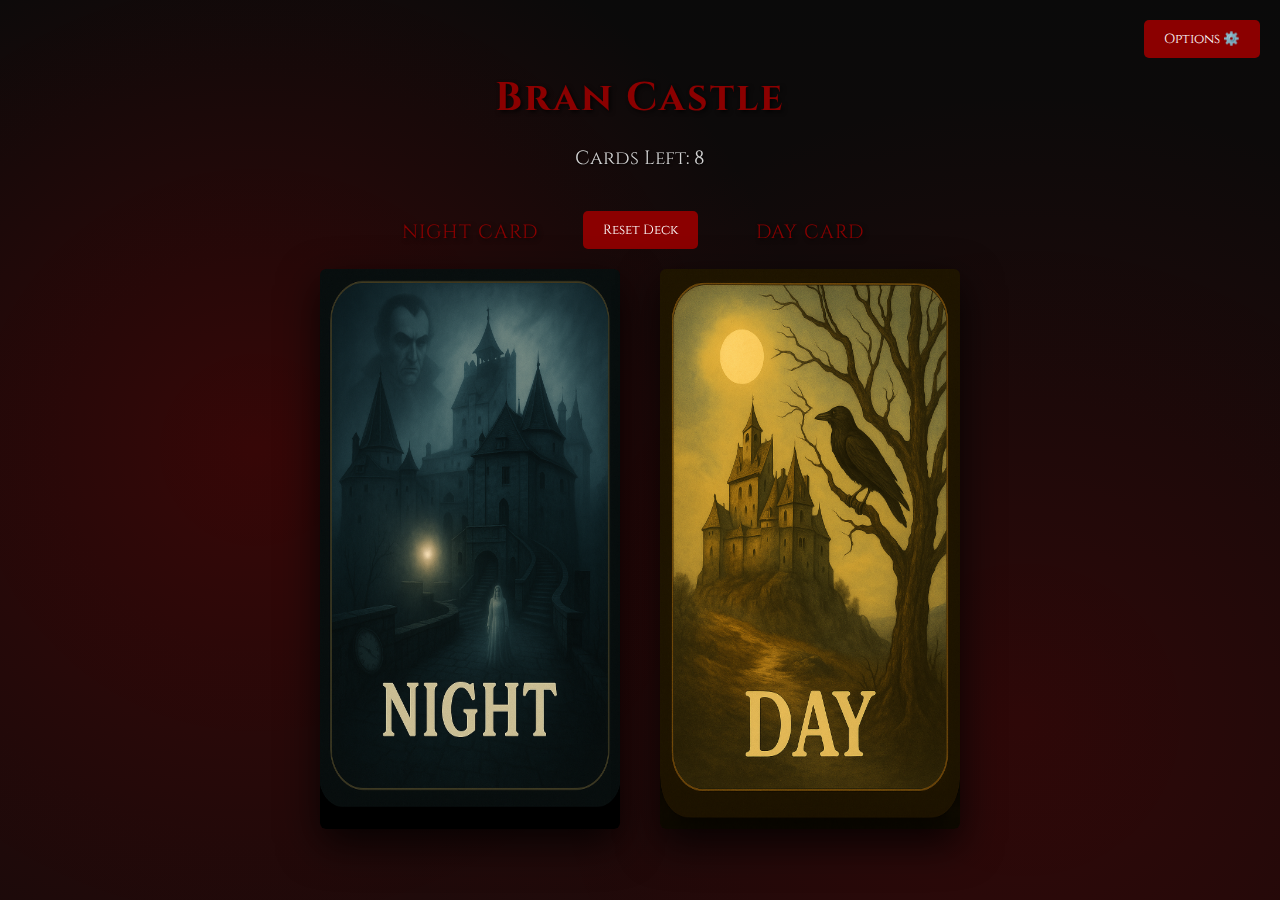
<file: index.html>
<!DOCTYPE html>
<html lang="en">
<head>
    <meta charset="UTF-8">
    <meta name="viewport" content="width=device-width, initial-scale=1.0">
    <title>Bran Castle - Dracula's Domains</title>

    <link href="https://fonts.googleapis.com/css2?family=Cinzel:wght@400;600&family=Crimson+Text:ital@0;1&display=swap" rel="stylesheet">

    <style>
        /* ------------- GLOBAL RESET & BACKGROUND ------------- */
        *{margin:0;padding:0;box-sizing:border-box}
        body{
            font-family:'Crimson Text',serif;
            background:#0a0a0a;
            color:#d4d4d4;
            min-height:100vh;
            display:flex;
            flex-direction:column;
            align-items:center;
            justify-content:center;
            overflow-x:hidden;
            position:relative;
        }
        body::before{
            content:'';
            position:fixed;inset:0;
            background:
                radial-gradient(circle at 20% 50%,rgba(139,0,0,.3)0%,transparent 50%),
                radial-gradient(circle at 80% 80%,rgba(139,0,0,.2)0%,transparent 50%),
                linear-gradient(to bottom,#0a0a0a 0%,#1a0a0a 100%);
            z-index:-1;
        }

        /* ------------- BUTTONS ------------- */
        .back-btn{
            position:absolute;top:20px;left:20px;
            background:rgba(139,0,0,.3);
            border:1px solid #8b0000;color:#d4d4d4;
            padding:10px 20px;border-radius:5px;
            cursor:pointer;font-family:'Cinzel',serif;transition:.3s;
        }
        .back-btn:hover{background:rgba(139,0,0,.5)}

        .reset-btn{
            background:#8b0000;color:#fff;border:0;
            padding:10px 20px;border-radius:5px;
            cursor:pointer;font-family:'Cinzel',serif;
            margin:0 auto 20px;display:block;transition:.3s;
        }
        .reset-btn:hover{background:#a00000}

        /* ---- NEW: options button ---- */
        .options-btn{
            position:fixed;top:20px;right:20px;
            background:#8b0000;color:#fff;border:0;
            padding:10px 20px;border-radius:5px;
            font-family:'Cinzel',serif;cursor:pointer;transition:.3s;
        }
        .options-btn:hover{background:#a00000}

        /* ------------- CONTAINER & HEADINGS ------------- */
        .container{
            width:100%;max-width:800px;padding:20px;position:relative;z-index:1;
        }
        h1{
            font-family:'Cinzel',serif;font-size:2.5rem;text-align:center;
            color:#8b0000;text-shadow:2px 2px 4px rgba(0,0,0,.8);
            margin-bottom:20px;letter-spacing:2px;position:relative;z-index:10;
        }
        .card-counter{
            font-family:'Cinzel',serif;font-size:1.2rem;text-align:center;
            margin-bottom:40px;text-shadow:1px 1px 2px rgba(0,0,0,.7);
        }

        /* ------------- CARD LAYOUT ------------- */
        .cards-container{
            display:flex;justify-content:center;gap:40px;
            max-width:900px;margin:0 auto;height:560px;flex-wrap:wrap;
        }
        .card-container{
            perspective:1000px;width:300px;height:560px;cursor:pointer;
            transition:.8s cubic-bezier(.68,-.55,.265,1.55);position:relative;
        }
        .card-container.expanded{width:400px}
        .card-container.selected{transform:translateX(0) scale(1.1);z-index:10}
        .card-container.hidden{opacity:0;transform:scale(.8);pointer-events:none}
        .card-container.night-card.selected{transform:translateX(150px) scale(1.1)}
        .card-container.night-card.selected.expanded{transform:translateX(50px) scale(1.1)}
        .card-container.day-card.selected{transform:translateX(-150px) scale(1.1)}
        .card-container.day-card.selected.expanded{transform:translateX(-50px) scale(1.1)}

        .card-type-label{
            position:absolute;top:-50px;left:50%;transform:translateX(-50%);
            font-family:'Cinzel',serif;font-size:1.2rem;color:#8b0000;
            text-shadow:2px 2px 4px rgba(0,0,0,.8);letter-spacing:1px;
            text-transform:uppercase;white-space:nowrap;
        }

        /* ----- individual card faces ----- */
        .card{width:100%;height:100%;position:relative;transform-style:preserve-3d;transition:transform .8s cubic-bezier(.68,-.55,.265,1.55)}
        .card.flipped{transform:rotateY(180deg)}
        .card-face{
            position:absolute;inset:0;border-radius:6px;box-shadow:0 15px 40px rgba(0,0,0,.8);
            display:flex;align-items:center;justify-content:center;background-size:cover;background-position:center;
            backface-visibility:hidden;
        }
        .card-back{background-size:100% 100%;background-repeat:no-repeat}
        .card-back.night{background-image:url("static/img/nightcard.png")}
        .card-back.day{background-image:url("static/img/daycard.png")}
        .card-back-text{font-family:'Cinzel',serif;font-size:2rem;color:#8b0000;text-shadow:2px 2px 4px rgba(0,0,0,.8);text-align:center}
        .card-front{
            transform:rotateY(180deg);
            background:linear-gradient(135deg,#1a0a0a 0%,#2a1a1a 100%);
            border:3px solid #8b0000;padding:25px;overflow-y:auto;
            display:flex;flex-direction:column;align-items:stretch;justify-content:flex-start;
        }
        .card-content{text-align:center;width:100%}
        .card-title{
            font-family:'Cinzel',serif;font-size:1.8rem;color:#8b0000;margin-bottom:20px;
            text-shadow:2px 2px 4px rgba(0,0,0,.5);
        }
        .card-story{font-style:italic;color:#b4b4b4;margin-bottom:20px;line-height:1.6;font-size:1.1rem}
        .card-effect{
            background:rgba(139,0,0,.1);border:1px solid #8b0000;border-radius:10px;
            padding:15px;margin-top:20px;font-size:1rem;line-height:1.5;
        }
        .card-id{position:absolute;top:5px;right:10px;font-size:.7rem;color:#666;font-family:monospace}

        /* ------------- ERROR & LOADING ------------- */
        .error{
            color:#ff6b6b;margin-top:10px;padding:10px;
            background:rgba(255,0,0,.1);border:1px solid #ff6b6b;border-radius:5px;
            display:none;text-align:center;
        }
        .loading{
            position:fixed;top:50%;left:50%;transform:translate(-50%,-50%);
            background:rgba(26,26,26,.95);border:2px solid #8b0000;border-radius:10px;
            padding:30px;text-align:center;z-index:2000;display:none;
        }
        .loading-spinner{
            width:50px;height:50px;border:3px solid rgba(139,0,0,.3);
            border-top:3px solid #8b0000;border-radius:50%;animation:spin 1s linear infinite;margin:0 auto 20px;
        }
        @keyframes spin{0%{transform:rotate(0)}100%{transform:rotate(360deg)}}

        /* ------------- SCROLLBAR ------------- */
        .card-front::-webkit-scrollbar{width:8px}
        .card-front::-webkit-scrollbar-track{background:rgba(139,0,0,.1);border-radius:4px}
        .card-front::-webkit-scrollbar-thumb{background:#8b0000;border-radius:4px}
        .card-front::-webkit-scrollbar-thumb:hover{background:#a00000}

        /* ------------- NEW: OPTIONS MODAL ------------- */
        .modal{display:none;position:fixed;inset:0;z-index:3000;background:rgba(0,0,0,.9)}
        .modal-content{
            background:#1a1a1a;border:2px solid #8b0000;border-radius:10px;
            padding:30px;max-width:460px;margin:80px auto;position:relative;
        }
        .close-modal{
            position:absolute;top:10px;right:15px;font-size:28px;background:none;border:0;
            color:#8b0000;cursor:pointer;
        }
        .hero-grid{display:grid;grid-template-columns:repeat(2,1fr);gap:8px;margin:20px 0}
        .hero-item{display:flex;align-items:center;background:#2a2a2a;border-radius:5px;padding:8px}
        .hero-item input{margin-right:8px}
        .save-btn{
            background:#8b0000;color:#fff;padding:10px 20px;border:0;border-radius:5px;
            font-family:'Cinzel',serif;cursor:pointer;transition:.3s;
        }
        .save-btn:hover{background:#a00000}

        /* ------------- RESPONSIVE ------------- */
        @media(max-width:768px){
            .cards-container{gap:20px;height:auto;align-items:center}
            .card-container{width:280px;height:480px}
            .card-container.expanded{width:340px;height:520px}
            .card-container.night-card.selected,
            .card-container.day-card.selected{transform:translateX(0) scale(1.05)}
            h1{font-size:2rem;margin-bottom:15px}
            .card-counter{margin-bottom:30px}
            .card-title{font-size:1.5rem}
            .card-story{font-size:1rem}
            .card-type-label{top:-40px;font-size:1rem}
        }
        @media(max-width:480px){
            .card-container{width:250px;height:420px}
            .card-container.expanded{width:300px;height:460px}
            h1{font-size:1.8rem}
            .container{padding:15px}
        }
    </style>
</head>
<body>

    <button class="options-btn" onclick="openModal()">Options ⚙️</button>

    <!-- ===== PLAYER OPTIONS MODAL ===== -->
    <div class="modal" id="optionsModal">
        <div class="modal-content">
            <button class="close-modal" onclick="closeModal()">&times;</button>
            <h2 style="font-family:'Cinzel',serif;color:#8b0000">Choose Active Heroes</h2>
            <div class="hero-grid" id="heroGrid"></div>
            <button class="save-btn" onclick="saveOptions()">Save & Close</button>
        </div>
    </div>

    <div class="container">
        <h1>Bran Castle</h1>
        <div class="card-counter" id="cardCounter">Cards Left: 0</div>
        <button class="reset-btn" onclick="resetDeck()">Reset Deck</button>

        <div class="cards-container">
            <!-- NIGHT -->
            <div class="card-container night-card" onclick="selectCard('night')">
                <div class="card-type-label">Night Card</div>
                <div class="card" id="nightCard">
                    <div class="card-face card-back night"><div class="card-back-text"></div></div>
                    <div class="card-face card-front">
                        <div class="card-id" id="nightCardId"></div>
                        <div class="card-content" id="nightCardContent">
                            <div class="card-title">Night Card</div>
                            <div class="card-story">Click to reveal the nightmares that await...</div>
                        </div>
                    </div>
                </div>
            </div>
            <!-- DAY -->
            <div class="card-container day-card" onclick="selectCard('day')">
                <div class="card-type-label">Day Card</div>
                <div class="card" id="dayCard">
                    <div class="card-face card-back day"><div class="card-back-text"></div></div>
                    <div class="card-face card-front">
                        <div class="card-id" id="dayCardId"></div>
                        <div class="card-content" id="dayCardContent">
                            <div class="card-title">Day Card</div>
                            <div class="card-story">Click to discover what the day brings...</div>
                        </div>
                    </div>
                </div>
            </div>
        </div>

        <div class="error" id="error"></div>
    </div>

    <div class="loading" id="loading">
        <div class="loading-spinner"></div>
        <div>Summoning the spirits...</div>
    </div>

    <audio id="flipAudio" preload="auto">
        <source src="static/flipcard_sfx.mp3" type="audio/mpeg">
    </audio>

<script>
/* ============================================================================ */
/*                               STATIC-DECK LOGIC                              */
/* ============================================================================ */
const HEROES = [
  ['van_helsing'    ,'Van Helsing'   ],
  ['dr_seward'      ,'Dr Seward'     ],
  ['quincey_morris' ,'Quincey Morris'],
  ['lord_godalming' ,'Lord Godalming'],
  ['mina_harker'    ,'Mina Harker'   ],
  ['jonathan_harker','Jonathan Harker']
];

let activeHeroes = JSON.parse(localStorage.getItem('activeHeroes')||'{}');
if(Object.keys(activeHeroes).length===0){HEROES.forEach(([k])=>activeHeroes[k]=true)}

const CARD_PATHS = {
  night:'cards/night/index.json',
  day  :'cards/day/index.json'
};
let deck={night:[],day:[]},drawIndex={night:0,day:0};
let cardsLeft=0,audioEnabled=true;

/* ---------------- MODAL HANDLERS ---------------- */
function buildHeroGrid(){
  const grid=document.getElementById('heroGrid');
  grid.innerHTML='';
  HEROES.forEach(([key,label])=>{
    const wrap=document.createElement('label');
    wrap.className='hero-item';
    wrap.innerHTML=`<input type="checkbox" id="${key}">${label}`;
    wrap.querySelector('input').checked=!!activeHeroes[key];
    grid.appendChild(wrap);
  });
}
function openModal(){buildHeroGrid();document.getElementById('optionsModal').style.display='block'}
function closeModal(){document.getElementById('optionsModal').style.display='none'}
function saveOptions(){
  HEROES.forEach(([k])=>{activeHeroes[k]=document.getElementById(k).checked});
  localStorage.setItem('activeHeroes',JSON.stringify(activeHeroes));
  closeModal();
}

/* ---------------- LOADING & SHUFFLING ---------------- */
async function fetchCards(type){
  const list=await (await fetch(CARD_PATHS[type])).json();
  const arr=await Promise.all(list.map(f=>fetch(`cards/${type}/${f}`).then(r=>r.json())));
  deck[type]=arr;
}
async function loadAllCards(){
  showLoading(true);
  await Promise.all(['night','day'].map(fetchCards));
  shuffleDeck();
  cardsLeft=deck.day.length+deck.night.length;
  localStorage.setItem('cardsLeft',cardsLeft);
  updateCounterDisplay();
  showLoading(false);
}
function shuffleDeck(){
  ['night','day'].forEach(t=>{
    deck[t].sort(()=>Math.random()-0.5);
    drawIndex[t]=0;
  });
}

/* ---------------- DRAW LOGIC ---------------- */
function nextEligibleCard(type){
  const d=deck[type];
  while(drawIndex[type]<d.length){
    const c=d[drawIndex[type]++];
    if((c.required_heroes||[]).every(h=>activeHeroes[h])) return c;
  }
  return null;
}

/* ============================================================================ */
/*                         UI BEHAVIOUR  (unchanged logic)                      */
/* ============================================================================ */
let selectedCard=null,cardStates={night:'back',day:'back'};
function updateCounterDisplay(){
  document.getElementById('cardCounter').textContent=`Cards Left: ${cardsLeft}`;
}
function resetDeck(){
  if(!confirm('Are you sure you want to reset the deck?'))return;
  shuffleDeck();cardsLeft=deck.day.length+deck.night.length;
  localStorage.setItem('cardsLeft',cardsLeft);updateCounterDisplay();
  showError('Deck reset successfully!',false);
  if(selectedCard){showCardBack(selectedCard);resetToTwoCards();}
}
function selectCard(type){
  if(selectedCard===type && cardStates[type]==='front'){showCardBack(type);resetToTwoCards();return;}
  if(selectedCard && selectedCard!==type)showCardBack(selectedCard);
  selectAndCenterCard(type);drawCard(type);
}
function selectAndCenterCard(type){
  selectedCard=type;
  const nightC=document.querySelector('.night-card');
  const dayC=document.querySelector('.day-card');
  if(type==='night'){nightC.classList.add('selected');dayC.classList.add('hidden');}
  else{dayC.classList.add('selected');nightC.classList.add('hidden');}
}
function resetToTwoCards(){
  selectedCard=null;
  document.querySelector('.night-card').classList.remove('selected','hidden');
  document.querySelector('.day-card').classList.remove('selected','hidden');
}
function showCardFront(type){
  if(cardStates[type]==='front')return;
  cardStates[type]='front';
  const card=document.getElementById(`${type}Card`);
  card.classList.add('flipped');
  card.closest('.card-container').classList.add('expanded');
  if(audioEnabled)playCardFlipSound();
}
function showCardBack(type){
  if(cardStates[type]==='back')return;
  cardStates[type]='back';
  const card=document.getElementById(`${type}Card`);
  card.classList.remove('flipped');
  card.closest('.card-container').classList.remove('expanded');
  const cardContent=document.getElementById(`${type}CardContent`);
  const defaultTitle=type.charAt(0).toUpperCase()+type.slice(1)+' Card';
  const defaultStory=type==='night'?'Click to reveal the nightmares that await...':'Click to discover what the day brings...';
  cardContent.innerHTML=`<div class="card-title">${defaultTitle}</div><div class="card-story">${defaultStory}</div>`;
  document.getElementById(`${type}CardId`).textContent='';
  if(audioEnabled)playCardFlipSound();
}
function playCardFlipSound(){
  const flip=document.getElementById('flipAudio');flip.currentTime=0;flip.play().catch(()=>{});
}
async function drawCard(type){
  if(cardsLeft<=0){showError('The deck is empty. Reset the deck to play again.',true);resetToTwoCards();return;}
  const cardData=nextEligibleCard(type);
  if(!cardData){showError('No eligible cards left for that type.',true);resetToTwoCards();return;}
  cardsLeft--;localStorage.setItem('cardsLeft',cardsLeft);updateCounterDisplay();
  displayCard(cardData,type);
}
function displayCard(data,type){
  const cardContent=document.getElementById(`${type}CardContent`);
  document.getElementById(`${type}CardId`).textContent=`ID: ${data.id.substring(0,8)}`;
  cardContent.innerHTML=`
    <div class="card-title">${data.title}</div>
    <div class="card-story">${data.story}</div>
    <div class="card-effect"><strong>Effect:</strong> ${data.effect}</div>`;
  showCardFront(type);
}

/* ---------------- UX HELPERS ---------------- */
function showLoading(show){document.getElementById('loading').style.display=show?'flex':'none'}
function showError(msg,isErr=true){
  const div=document.getElementById('error');
  div.textContent=msg;div.style.display='block';
  div.style.background=isErr?'rgba(255,0,0,.1)':'rgba(0,255,0,.1)';
  div.style.borderColor=isErr?'#ff6b6b':'#4caf50';
  div.style.color=isErr?'#ff6b6b':'#4caf50';
  setTimeout(()=>{div.style.display='none'},5000);
}

/* ---------------- KEYBOARD SHORTCUTS ---------------- */
document.addEventListener('keydown',e=>{
  if(e.key==='Escape'){if(selectedCard){showCardBack(selectedCard);resetToTwoCards();}}
  else if(e.key==='n'||e.key==='N')selectCard('night');
  else if(e.key==='d'||e.key==='D')selectCard('day');
  else if(e.key==='r'||e.key==='R')resetDeck();
});

/* ---------------- INIT ---------------- */
document.addEventListener('DOMContentLoaded',loadAllCards);
</script>
</body>
</html>
</file>
